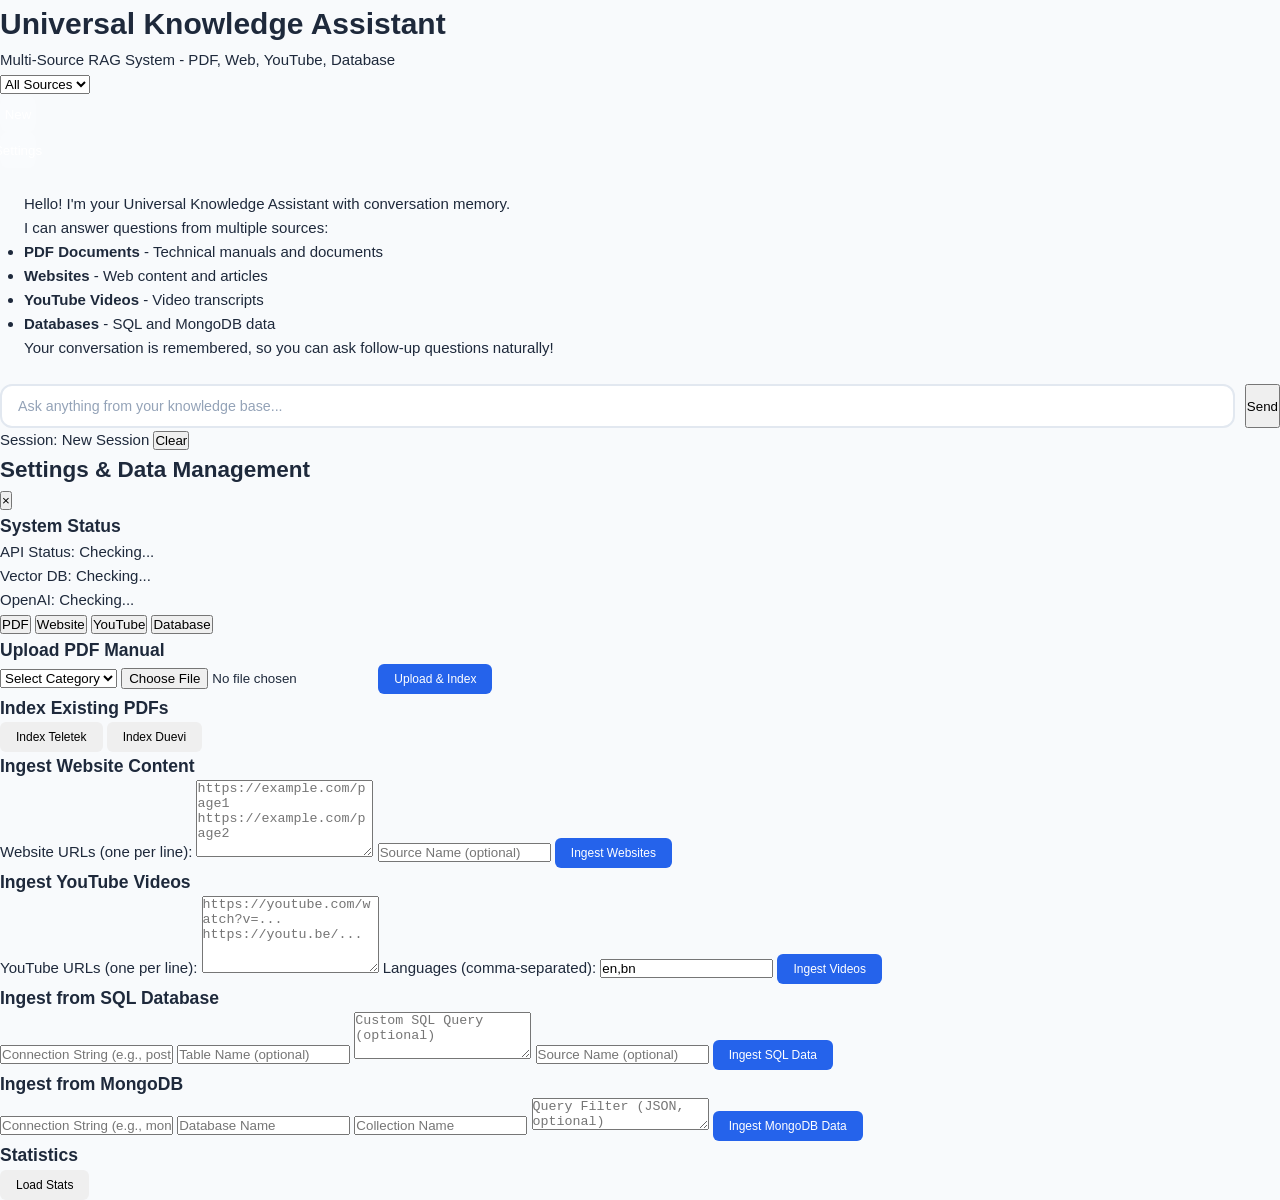
<file: app/static/index_new.html>
<!DOCTYPE html>
<html lang="en">
<head>
    <meta charset="UTF-8">
    <meta name="viewport" content="width=device-width, initial-scale=1.0">
    <title>Universal Knowledge Assistant</title>
    <link rel="stylesheet" href="styles.css">
</head>
<body>
    <div class="app-container">
        <!-- Header -->
        <header class="header">
            <div class="header-content">
                <h1>Universal Knowledge Assistant</h1>
                <p class="subtitle">Multi-Source RAG System - PDF, Web, YouTube, Database</p>
            </div>
            <div class="header-actions">
                <select id="brandFilter" class="brand-select">
                    <option value="">All Sources</option>
                    <option value="teletek">Teletek</option>
                    <option value="duevi">Duevi</option>
                    <option value="website">Websites</option>
                    <option value="youtube">YouTube</option>
                    <option value="database">Database</option>
                </select>
                <button id="newChatBtn" class="icon-btn" title="New Conversation">New</button>
                <button id="settingsBtn" class="icon-btn" title="Settings">Settings</button>
            </div>
        </header>

        <!-- Main Chat Area -->
        <main class="chat-container">
            <div id="chatMessages" class="chat-messages">
                <!-- Welcome message -->
                <div class="message assistant-message">
                    <div class="message-content">
                        <p>Hello! I'm your Universal Knowledge Assistant with conversation memory.</p>
                        <p>I can answer questions from multiple sources:</p>
                        <ul>
                            <li><strong>PDF Documents</strong> - Technical manuals and documents</li>
                            <li><strong>Websites</strong> - Web content and articles</li>
                            <li><strong>YouTube Videos</strong> - Video transcripts</li>
                            <li><strong>Databases</strong> - SQL and MongoDB data</li>
                        </ul>
                        <p>Your conversation is remembered, so you can ask follow-up questions naturally!</p>
                    </div>
                </div>
            </div>
        </main>

        <!-- Input Area -->
        <footer class="input-container">
            <form id="queryForm" class="input-form">
                <input 
                    type="text" 
                    id="queryInput" 
                    placeholder="Ask anything from your knowledge base..."
                    autocomplete="off"
                    required
                >
                <button type="submit" id="sendBtn">
                    <span class="send-icon">Send</span>
                </button>
            </form>
            <div class="session-info">
                Session: <span id="sessionId">New Session</span> 
                <button id="clearSession" class="small-btn" title="Clear conversation">Clear</button>
            </div>
        </footer>
    </div>

    <!-- Settings Modal -->
    <div id="settingsModal" class="modal hidden">
        <div class="modal-content">
            <div class="modal-header">
                <h2>Settings & Data Management</h2>
                <button class="close-btn" id="closeSettings">&times;</button>
            </div>
            <div class="modal-body">
                <!-- System Status -->
                <section class="settings-section">
                    <h3>System Status</h3>
                    <div id="systemStatus" class="status-grid">
                        <div class="status-item">
                            <span class="status-label">API Status:</span>
                            <span id="apiStatus" class="status-value loading">Checking...</span>
                        </div>
                        <div class="status-item">
                            <span class="status-label">Vector DB:</span>
                            <span id="qdrantStatus" class="status-value loading">Checking...</span>
                        </div>
                        <div class="status-item">
                            <span class="status-label">OpenAI:</span>
                            <span id="openaiStatus" class="status-value loading">Checking...</span>
                        </div>
                    </div>
                </section>

                <!-- Tab Navigation -->
                <div class="tabs">
                    <button class="tab-btn active" data-tab="pdf">PDF</button>
                    <button class="tab-btn" data-tab="website">Website</button>
                    <button class="tab-btn" data-tab="youtube">YouTube</button>
                    <button class="tab-btn" data-tab="database">Database</button>
                </div>

                <!-- PDF Tab -->
                <div class="tab-content active" id="pdf-tab">
                    <section class="settings-section">
                        <h3>Upload PDF Manual</h3>
                        <form id="uploadForm" class="upload-form">
                            <select id="uploadBrand" required>
                                <option value="">Select Category</option>
                                <option value="teletek">Teletek</option>
                                <option value="duevi">Duevi</option>
                                <option value="manual">General Manual</option>
                            </select>
                            <input type="file" id="uploadFile" accept=".pdf" required>
                            <button type="submit" class="btn btn-primary">Upload & Index</button>
                        </form>
                        <div id="uploadStatus" class="status-message"></div>
                    </section>

                    <section class="settings-section">
                        <h3>Index Existing PDFs</h3>
                        <div class="button-group">
                            <button class="btn btn-secondary" onclick="ingestBrand('teletek')">Index Teletek</button>
                            <button class="btn btn-secondary" onclick="ingestBrand('duevi')">Index Duevi</button>
                        </div>
                        <div id="ingestStatus" class="status-message"></div>
                    </section>
                </div>

                <!-- Website Tab -->
                <div class="tab-content" id="website-tab">
                    <section class="settings-section">
                        <h3>Ingest Website Content</h3>
                        <form id="websiteForm" class="ingest-form">
                            <label>Website URLs (one per line):</label>
                            <textarea id="websiteUrls" rows="5" placeholder="https://example.com/page1&#10;https://example.com/page2" required></textarea>
                            <input type="text" id="websiteName" placeholder="Source Name (optional)">
                            <button type="submit" class="btn btn-primary">Ingest Websites</button>
                        </form>
                        <div id="websiteStatus" class="status-message"></div>
                    </section>
                </div>

                <!-- YouTube Tab -->
                <div class="tab-content" id="youtube-tab">
                    <section class="settings-section">
                        <h3>Ingest YouTube Videos</h3>
                        <form id="youtubeForm" class="ingest-form">
                            <label>YouTube URLs (one per line):</label>
                            <textarea id="youtubeUrls" rows="5" placeholder="https://youtube.com/watch?v=...&#10;https://youtu.be/..." required></textarea>
                            <label>Languages (comma-separated):</label>
                            <input type="text" id="youtubeLangs" value="en,bn" placeholder="en,bn">
                            <button type="submit" class="btn btn-primary">Ingest Videos</button>
                        </form>
                        <div id="youtubeStatus" class="status-message"></div>
                    </section>
                </div>

                <!-- Database Tab -->
                <div class="tab-content" id="database-tab">
                    <section class="settings-section">
                        <h3>Ingest from SQL Database</h3>
                        <form id="sqlForm" class="ingest-form">
                            <input type="text" id="sqlConnection" placeholder="Connection String (e.g., postgresql://user:pass@host/db)" required>
                            <input type="text" id="sqlTable" placeholder="Table Name (optional)">
                            <textarea id="sqlQuery" rows="3" placeholder="Custom SQL Query (optional)"></textarea>
                            <input type="text" id="sqlName" placeholder="Source Name (optional)">
                            <button type="submit" class="btn btn-primary">Ingest SQL Data</button>
                        </form>
                        <div id="sqlStatus" class="status-message"></div>
                    </section>

                    <section class="settings-section">
                        <h3>Ingest from MongoDB</h3>
                        <form id="mongoForm" class="ingest-form">
                            <input type="text" id="mongoConnection" placeholder="Connection String (e.g., mongodb://localhost:27017)" required>
                            <input type="text" id="mongoDatabase" placeholder="Database Name" required>
                            <input type="text" id="mongoCollection" placeholder="Collection Name" required>
                            <textarea id="mongoQuery" rows="2" placeholder="Query Filter (JSON, optional)"></textarea>
                            <button type="submit" class="btn btn-primary">Ingest MongoDB Data</button>
                        </form>
                        <div id="mongoStatus" class="status-message"></div>
                    </section>
                </div>

                <!-- Statistics -->
                <section class="settings-section">
                    <h3>Statistics</h3>
                    <div id="statsContainer" class="stats-container">
                        <button class="btn btn-outline" onclick="loadStats()">Load Stats</button>
                    </div>
                </section>
            </div>
        </div>
    </div>

    <script src="app.js"></script>
</body>
</html>
</file>
<file: app/static/styles.css>
/* === Theme Variables === */
:root, [data-theme="light"] {
    --bg-primary: #f8fafc;
    --bg-secondary: #ffffff;
    --bg-sidebar: #f1f5f9;
    --bg-input: #ffffff;
    --text-primary: #1e293b;
    --text-secondary: #64748b;
    --text-muted: #94a3b8;
    --border-color: #e2e8f0;
    --accent: #2563eb;
    --accent-hover: #1d4ed8;
    --accent-light: #dbeafe;
    --success: #22c55e;
    --error: #ef4444;
    --warning: #f59e0b;
    --thinking-bg: #eff6ff;
    --thinking-border: #93c5fd;
    --user-msg-bg: #2563eb;
    --user-msg-text: #ffffff;
    --assistant-msg-bg: #ffffff;
    --shadow-sm: 0 1px 2px rgba(0,0,0,0.05);
    --shadow-md: 0 4px 6px rgba(0,0,0,0.07);
    --shadow-lg: 0 10px 15px rgba(0,0,0,0.1);
    --header-bg: linear-gradient(135deg, #1e40af 0%, #7c3aed 100%);
}

[data-theme="dark"] {
    --bg-primary: #0f172a;
    --bg-secondary: #1e293b;
    --bg-sidebar: #1e293b;
    --bg-input: #334155;
    --text-primary: #f1f5f9;
    --text-secondary: #94a3b8;
    --text-muted: #64748b;
    --border-color: #334155;
    --accent: #3b82f6;
    --accent-hover: #60a5fa;
    --accent-light: #1e3a5f;
    --success: #4ade80;
    --error: #f87171;
    --warning: #fbbf24;
    --thinking-bg: #1e293b;
    --thinking-border: #3b82f6;
    --user-msg-bg: #3b82f6;
    --user-msg-text: #ffffff;
    --assistant-msg-bg: #1e293b;
    --shadow-sm: 0 1px 2px rgba(0,0,0,0.2);
    --shadow-md: 0 4px 6px rgba(0,0,0,0.3);
    --shadow-lg: 0 10px 15px rgba(0,0,0,0.4);
    --header-bg: linear-gradient(135deg, #1e293b 0%, #312e81 100%);
}

/* === Reset === */
*, *::before, *::after { box-sizing: border-box; margin: 0; padding: 0; }

html, body {
    height: 100%;
    font-family: -apple-system, BlinkMacSystemFont, 'Segoe UI', Roboto, 'Inter', sans-serif;
    font-size: 15px;
    line-height: 1.6;
    color: var(--text-primary);
    background-color: var(--bg-primary);
}

/* === App Layout === */
.app-layout {
    display: flex;
    flex-direction: column;
    height: 100vh;
    overflow: hidden;
}

/* === Header === */
.header-bar {
    display: flex;
    justify-content: space-between;
    align-items: center;
    padding: 10px 20px;
    background: var(--header-bg);
    color: #fff;
    z-index: 50;
    min-height: 56px;
}

.header-left, .header-right {
    display: flex;
    align-items: center;
    gap: 12px;
}

.header-bar h1 {
    font-size: 1.15rem;
    font-weight: 600;
    letter-spacing: -0.01em;
}

.badge {
    font-size: 0.65rem;
    font-weight: 600;
    padding: 2px 8px;
    border-radius: 20px;
    background: rgba(255,255,255,0.2);
    text-transform: uppercase;
    letter-spacing: 0.05em;
}

.icon-btn {
    width: 36px;
    height: 36px;
    border: none;
    border-radius: 8px;
    background: rgba(255,255,255,0.15);
    color: #fff;
    cursor: pointer;
    display: flex;
    align-items: center;
    justify-content: center;
    transition: background 0.2s;
}
.icon-btn:hover { background: rgba(255,255,255,0.25); }

.header-btn {
    display: flex;
    align-items: center;
    gap: 6px;
    padding: 6px 14px;
    border: none;
    border-radius: 8px;
    background: rgba(255,255,255,0.15);
    color: #fff;
    font-size: 0.8rem;
    font-weight: 500;
    cursor: pointer;
    transition: background 0.2s;
}
.header-btn:hover { background: rgba(255,255,255,0.25); }

/* === Main Content === */
.main-content {
    display: flex;
    flex: 1;
    overflow: hidden;
}

/* === Sidebar === */
.sidebar {
    width: 280px;
    min-width: 280px;
    background: var(--bg-sidebar);
    border-right: 1px solid var(--border-color);
    overflow-y: auto;
    transition: transform 0.3s ease, opacity 0.3s ease;
    z-index: 40;
}

.sidebar.collapsed {
    transform: translateX(-280px);
    min-width: 0;
    width: 0;
    overflow: hidden;
    border: none;
}

.sidebar-section {
    padding: 16px;
    border-bottom: 1px solid var(--border-color);
}

.sidebar-section h3 {
    font-size: 0.75rem;
    font-weight: 600;
    text-transform: uppercase;
    letter-spacing: 0.05em;
    color: var(--text-muted);
    margin-bottom: 12px;
    display: flex;
    align-items: center;
    gap: 6px;
}

.sidebar-section h3 svg { opacity: 0.7; }

/* Chat History */
.chat-history-list { display: flex; flex-direction: column; gap: 4px; }

.history-item {
    display: flex;
    align-items: center;
    justify-content: space-between;
    gap: 6px;
    padding: 7px 10px;
    border-radius: 6px;
    cursor: pointer;
    font-size: 0.82rem;
    color: var(--text-secondary);
    transition: background 0.15s;
}
.history-item:hover { background: var(--border-color); }
.history-item.active { background: var(--accent-light); color: var(--accent); font-weight: 500; }

.history-title {
    flex: 1;
    white-space: nowrap;
    overflow: hidden;
    text-overflow: ellipsis;
}

.history-delete {
    background: none;
    border: none;
    cursor: pointer;
    color: var(--text-muted);
    font-size: 0.75rem;
    padding: 2px 4px;
    border-radius: 4px;
    display: none;
    line-height: 1;
}
.history-item:hover .history-delete { display: inline; }
.history-delete:hover { color: var(--error); background: rgba(239,68,68,0.1); }

/* Source Filters */
.filter-list { display: flex; flex-direction: column; gap: 6px; }

.filter-item {
    display: flex;
    align-items: center;
    gap: 8px;
    padding: 6px 8px;
    border-radius: 6px;
    cursor: pointer;
    font-size: 0.85rem;
    transition: background 0.15s;
}
.filter-item:hover { background: var(--border-color); }

.filter-item input[type="checkbox"] {
    accent-color: var(--accent);
    width: 16px;
    height: 16px;
}

.filter-label { flex: 1; text-transform: capitalize; font-weight: 500; }
.filter-count { font-size: 0.7rem; color: var(--text-muted); }

/* Document List */
.document-list { display: flex; flex-direction: column; gap: 4px; }

.doc-item {
    display: flex;
    align-items: center;
    gap: 8px;
    padding: 6px 8px;
    border-radius: 6px;
    font-size: 0.8rem;
    color: var(--text-secondary);
}

.doc-icon {
    font-size: 0.7rem;
    padding: 2px 6px;
    border-radius: 4px;
    font-weight: 600;
    background: var(--accent-light);
    color: var(--accent);
}

.empty-state {
    font-size: 0.8rem;
    color: var(--text-muted);
    text-align: center;
    padding: 12px 0;
}

/* Sidebar Form */
.sidebar-form {
    display: flex;
    flex-direction: column;
    gap: 8px;
}

.sidebar-form select,
.sidebar-form input[type="file"] {
    padding: 7px 10px;
    border: 1px solid var(--border-color);
    border-radius: 6px;
    font-size: 0.8rem;
    background: var(--bg-input);
    color: var(--text-primary);
}

.sidebar-form select:focus,
.sidebar-form input:focus {
    outline: none;
    border-color: var(--accent);
}

/* Status */
.status-indicators { display: flex; flex-direction: column; gap: 8px; }

.status-row {
    display: flex;
    align-items: center;
    gap: 8px;
    font-size: 0.8rem;
    color: var(--text-secondary);
}

.status-dot {
    width: 8px;
    height: 8px;
    border-radius: 50%;
    flex-shrink: 0;
}

.status-dot.loading { background: var(--warning); }
.status-dot.ok { background: var(--success); }
.status-dot.error { background: var(--error); }

.status-msg {
    margin-top: 8px;
    padding: 8px 10px;
    border-radius: 6px;
    font-size: 0.8rem;
}
.status-msg.success { background: #dcfce7; color: #166534; }
.status-msg.error { background: #fee2e2; color: #991b1b; }
.status-msg.loading { background: #fef3c7; color: #92400e; }

[data-theme="dark"] .status-msg.success { background: #14532d; color: #86efac; }
[data-theme="dark"] .status-msg.error { background: #7f1d1d; color: #fca5a5; }
[data-theme="dark"] .status-msg.loading { background: #78350f; color: #fde68a; }

.stats-info {
    margin-top: 10px;
    font-size: 0.75rem;
    color: var(--text-muted);
}

/* === Chat Area === */
.chat-area {
    flex: 1;
    display: flex;
    flex-direction: column;
    overflow: hidden;
    background: var(--bg-primary);
}

.chat-messages {
    flex: 1;
    overflow-y: auto;
    padding: 24px;
    display: flex;
    flex-direction: column;
    gap: 20px;
}

/* === Messages === */
.message {
    max-width: 85%;
    animation: fadeIn 0.3s ease;
    display: flex;
    gap: 12px;
}

@keyframes fadeIn {
    from { opacity: 0; transform: translateY(8px); }
    to { opacity: 1; transform: translateY(0); }
}

.user-message {
    align-self: flex-end;
    flex-direction: row-reverse;
}

.assistant-message {
    align-self: flex-start;
}

.message-avatar {
    width: 32px;
    height: 32px;
    border-radius: 50%;
    display: flex;
    align-items: center;
    justify-content: center;
    font-size: 0.7rem;
    font-weight: 700;
    flex-shrink: 0;
}

.user-message .message-avatar {
    background: var(--accent);
    color: #fff;
}

.assistant-message .message-avatar {
    background: linear-gradient(135deg, #7c3aed, #2563eb);
    color: #fff;
}

.message-body {
    flex: 1;
    min-width: 0;
}

/* User message bubble */
.user-message .message-body {
    background: var(--user-msg-bg);
    color: var(--user-msg-text);
    border-radius: 16px 16px 4px 16px;
    padding: 10px 16px;
}

/* Assistant message bubble */
.assistant-message .message-body {
    background: var(--assistant-msg-bg);
    border: 1px solid var(--border-color);
    border-radius: 16px 16px 16px 4px;
    padding: 14px 18px;
    box-shadow: var(--shadow-sm);
}

.content-area p { margin-bottom: 8px; }
.content-area p:last-child { margin-bottom: 0; }
.content-area ul { margin-left: 18px; margin-top: 6px; margin-bottom: 8px; }
.content-area li { margin-bottom: 3px; }
.content-area strong { color: var(--accent); }
.content-area code {
    background: var(--bg-sidebar);
    padding: 1px 5px;
    border-radius: 4px;
    font-size: 0.85em;
    font-family: 'Menlo', 'Consolas', monospace;
}

/* === Thinking Steps === */
.thinking-area {
    margin-bottom: 10px;
}

.thinking-area.collapsed .thinking-step { display: none; }

.thinking-toggle {
    display: none;
    background: none;
    border: none;
    color: var(--accent);
    font-size: 0.75rem;
    cursor: pointer;
    padding: 4px 0;
    margin-bottom: 6px;
}
.thinking-toggle:hover { text-decoration: underline; }
.thinking-toggle.visible { display: inline-block; }

.thinking-step {
    margin: 6px 0;
    padding: 8px 12px;
    background: var(--thinking-bg);
    border-left: 3px solid var(--thinking-border);
    border-radius: 0 8px 8px 0;
    font-size: 0.8rem;
    color: var(--text-secondary);
    animation: slideIn 0.3s ease;
}

@keyframes slideIn {
    from { opacity: 0; transform: translateX(-8px); }
    to { opacity: 1; transform: translateX(0); }
}

.step-header {
    display: flex;
    align-items: center;
    gap: 8px;
    font-weight: 600;
    color: var(--accent);
}

.spinner {
    width: 12px;
    height: 12px;
    border: 2px solid var(--border-color);
    border-top-color: var(--accent);
    border-radius: 50%;
    animation: spin 0.7s linear infinite;
    flex-shrink: 0;
}

@keyframes spin { to { transform: rotate(360deg); } }

.thinking-step.completed .spinner { display: none; }
.thinking-step.completed .step-header::before {
    content: "\2713";
    color: var(--success);
    font-weight: 700;
    font-size: 0.85rem;
}

.step-detail {
    margin-top: 3px;
    font-size: 0.75rem;
    opacity: 0.8;
    line-height: 1.4;
}

.step-data {
    margin-top: 4px;
    display: flex;
    flex-wrap: wrap;
    gap: 4px;
}

.tag {
    display: inline-block;
    padding: 1px 8px;
    background: var(--accent-light);
    color: var(--accent);
    border-radius: 12px;
    font-size: 0.7rem;
    font-weight: 500;
}

.brand-tag {
    display: inline-block;
    padding: 1px 8px;
    background: var(--accent-light);
    color: var(--accent);
    border-radius: 12px;
    font-size: 0.7rem;
    font-weight: 600;
    text-transform: capitalize;
}

.metric {
    display: inline-block;
    padding: 1px 8px;
    background: var(--bg-sidebar);
    border-radius: 12px;
    font-size: 0.7rem;
    font-weight: 500;
}
.metric.good { color: var(--success); }
.metric.warn { color: var(--warning); }

/* === Citations === */
.citations-area {
    margin-top: 12px;
    padding-top: 10px;
    border-top: 1px solid var(--border-color);
}

.citations-title {
    font-size: 0.7rem;
    font-weight: 600;
    text-transform: uppercase;
    letter-spacing: 0.05em;
    color: var(--text-muted);
    margin-bottom: 6px;
}

.citation-list {
    display: flex;
    flex-wrap: wrap;
    gap: 6px;
}

.citation-chip {
    display: inline-flex;
    align-items: center;
    gap: 4px;
    padding: 3px 10px;
    background: var(--bg-sidebar);
    border: 1px solid var(--border-color);
    border-radius: 16px;
    font-size: 0.7rem;
    color: var(--text-secondary);
}

.citation-chip .brand {
    font-weight: 600;
    color: var(--accent);
    text-transform: capitalize;
}

.citation-chip .score {
    background: var(--success);
    color: #fff;
    padding: 0px 6px;
    border-radius: 10px;
    font-size: 0.6rem;
    font-weight: 600;
}

/* === Input Bar === */
.chat-input-bar {
    padding: 12px 24px 16px;
    background: var(--bg-secondary);
    border-top: 1px solid var(--border-color);
}

.input-form {
    display: flex;
    gap: 10px;
}

#queryInput {
    flex: 1;
    padding: 12px 16px;
    border: 2px solid var(--border-color);
    border-radius: 12px;
    font-size: 0.95rem;
    background: var(--bg-input);
    color: var(--text-primary);
    transition: border-color 0.2s;
}
#queryInput:focus { outline: none; border-color: var(--accent); }
#queryInput::placeholder { color: var(--text-muted); }

.send-btn {
    width: 46px;
    height: 46px;
    border: none;
    border-radius: 12px;
    background: var(--accent);
    color: #fff;
    cursor: pointer;
    display: flex;
    align-items: center;
    justify-content: center;
    transition: background 0.2s, transform 0.1s;
}
.send-btn:hover { background: var(--accent-hover); }
.send-btn:active { transform: scale(0.95); }
.send-btn:disabled { background: var(--text-muted); cursor: not-allowed; }

.input-meta {
    display: flex;
    align-items: center;
    gap: 8px;
    margin-top: 6px;
    font-size: 0.7rem;
    color: var(--text-muted);
}

.meta-btn {
    background: none;
    border: none;
    color: var(--text-muted);
    cursor: pointer;
    font-size: 0.7rem;
    padding: 2px 4px;
    border-radius: 4px;
}
.meta-btn:hover { color: var(--accent); background: var(--accent-light); }

/* === Buttons === */
.btn {
    padding: 8px 16px;
    border: none;
    border-radius: 6px;
    font-size: 0.8rem;
    font-weight: 500;
    cursor: pointer;
    transition: all 0.2s;
}
.btn-sm { padding: 6px 12px; font-size: 0.75rem; }
.btn-primary { background: var(--accent); color: #fff; }
.btn-primary:hover { background: var(--accent-hover); }

.error-msg { color: var(--error); }

/* === Responsive === */
@media (max-width: 768px) {
    .sidebar {
        position: absolute;
        height: calc(100vh - 56px);
        top: 56px;
        left: 0;
        transform: translateX(-280px);
        box-shadow: var(--shadow-lg);
    }
    .sidebar.open {
        transform: translateX(0);
    }
    .sidebar.collapsed {
        transform: translateX(-280px);
    }

    .header-bar h1 { font-size: 1rem; }
    .badge { display: none; }

    .message { max-width: 95%; }

    .chat-messages { padding: 16px; }
    .chat-input-bar { padding: 10px 16px 14px; }
}

@media (max-width: 480px) {
    .header-btn span:not(svg) { display: none; }
    .message-avatar { width: 28px; height: 28px; font-size: 0.6rem; }
}
</file>
